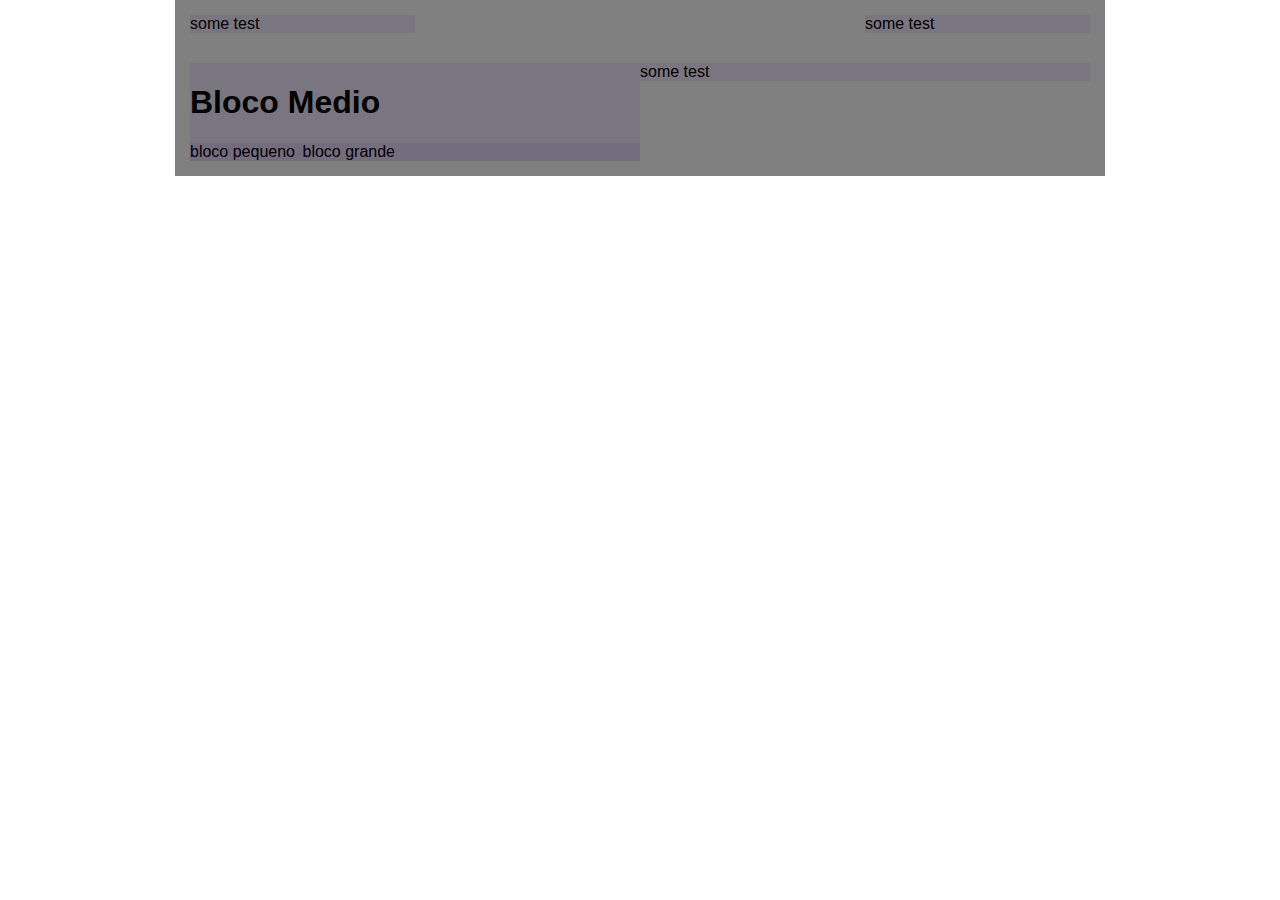
<file: deadstrap/index.html>
<html>
<head>
  <meta charset="UTF-8">
  <title>deadstrap</title>
  <link rel="stylesheet" href="css/deadstrap.css">
</head>
<body>

<div class="container center medium clearfix">
  <div class="bloco pequeno">some test</div>
  <div class="bloco pequeno right">some test</div>
</div>
<div class="container center medium clearfix">
  <div class="bloco medio"><h1>Bloco Medio</h1>
    <div class="bloco pequeno">bloco pequeno</div>
    <div class="bloco grande">bloco grande</div>
  </div>
  <div class="bloco medio offset">some test</div>
</div>

</body>
</html>
</file>
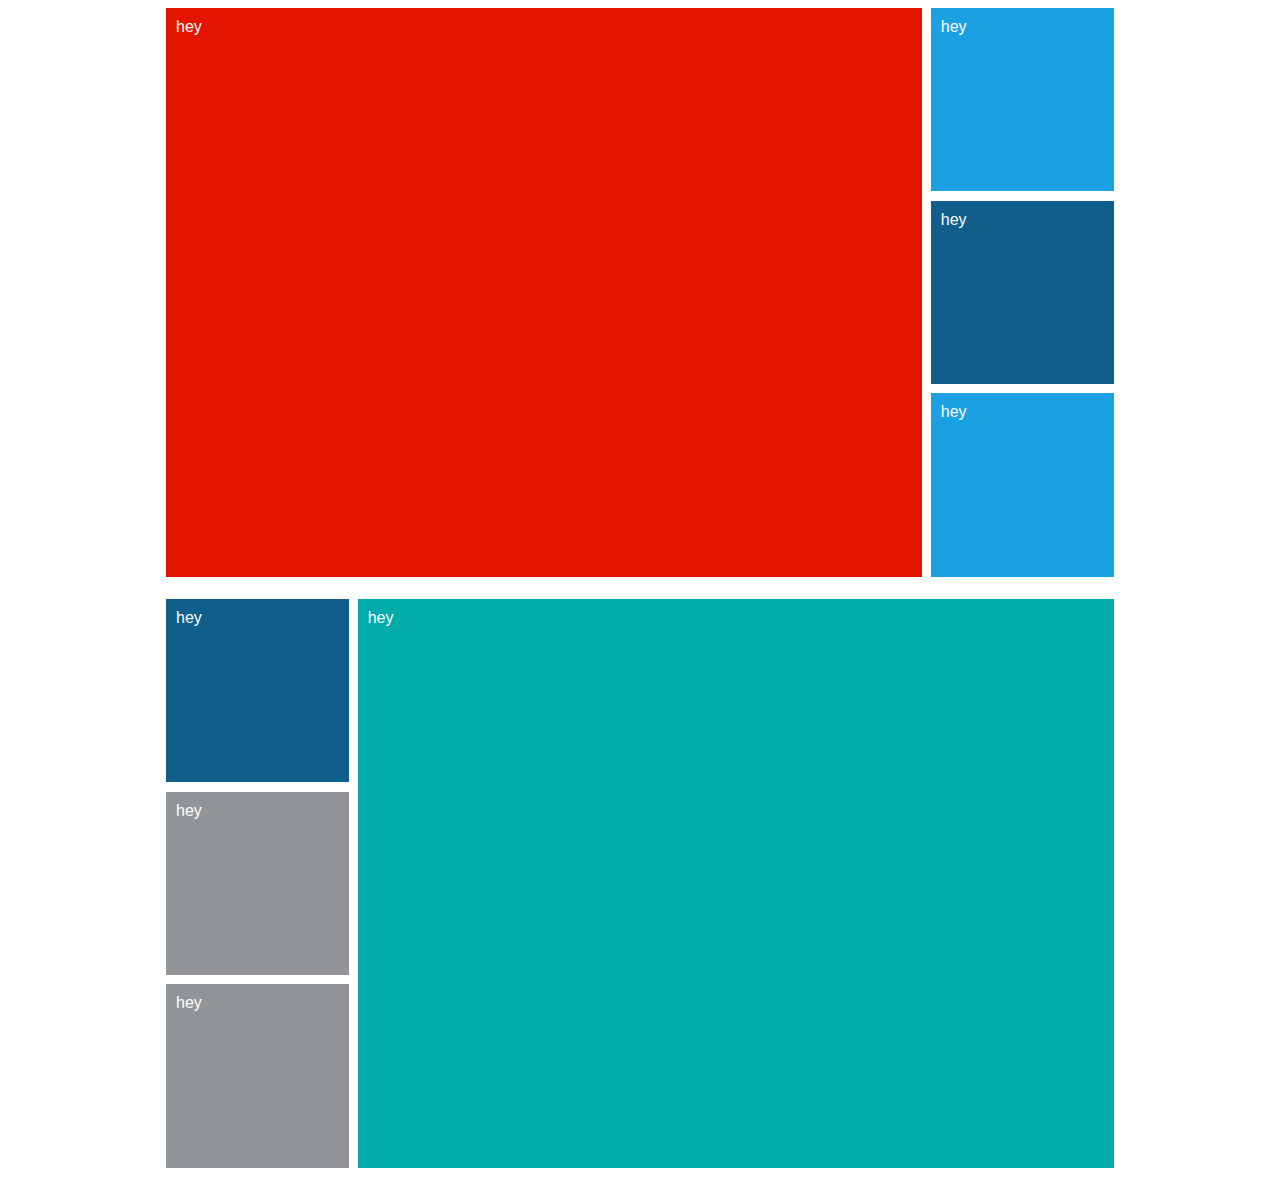
<file: Bootstrap/simpleResponsivity.htm>
<!DOCTYPE html>
<html>
<head>

<meta charset=utf-8 />
<title>index</title>
<meta name="viewport" content="width=device-width">

</head>
  <style>
  
body {
 font-family: sans-serif; 
}
div.large, div.small {
  -moz-transition: all 0.5s ease-out;
  -o-transition: all 0.5s ease-out;
  -webkit-transition: all 0.5s ease-out;
  -ms-transition: all 0.5s ease-out;
}
div.large {
  background: #E51400;
  width: 79.777777%; 
  padding-bottom: 60%;
  float: left;
  position: relative;
}

div.small {
  width: 19.333333%;
  padding-bottom: 19.333333%;
  margin-bottom: 1%;
  display: block;
  background: #000;
  float: right;
  position:relative;
  background: #1BA1E2;
  
	}
	div.small:nth-child(3){
	
	background: #0F5E8C;

}


div.small div, div.large div {
  position: absolute;
  top: 0;
  left: 0;
  color: #fff;
  padding: 10px;
}

div.top, div.bottom {
  width: 75%;
  overflow: hidden;
  margin: 0 auto 1%;
}

div.bottom div.large {
  background: #00ABA9;
}

div.bottom div.small {
  float: left;
  background: #929597;

}
div.bottom div.small:nth-child(2){
background: #0F5E8C;
}

div.bottom div.large {
  float: right;
}

@media screen and (max-width: 768px) {
 div.top, div.bottom {
   width: 98%; 
  }
}
@media screen and (max-width: 600px) {
  div.large {
   width: 100%; 
  }
  div.small {
    width: 32%;
    float: left;
    padding-bottom: 32%;
    margin-right: 2%;
    margin-top: 2%;
   display:inline-block;
  }
  div.small:last-child{
     margin-right: 0;
  }
}

  
  </style>
<body>

<div class="top">
  <div class="large">
    <div>hey</div>
  </div>
  <div class="small">
    <div>hey</div>
  </div>
   <div class="small">
     <div>hey</div>
  </div>
   <div class="small">
     <div>hey</div>
  </div>
</div>


<div class="bottom">
  <div class="large">
    <div>hey</div>
  </div>
  <div class="small">
    <div>hey</div>
  </div>
   <div class="small">
     <div>hey</div>
  </div>
   <div class="small">
     <div>hey</div>
  </div>
</div>

   </body>
</html>
</file>
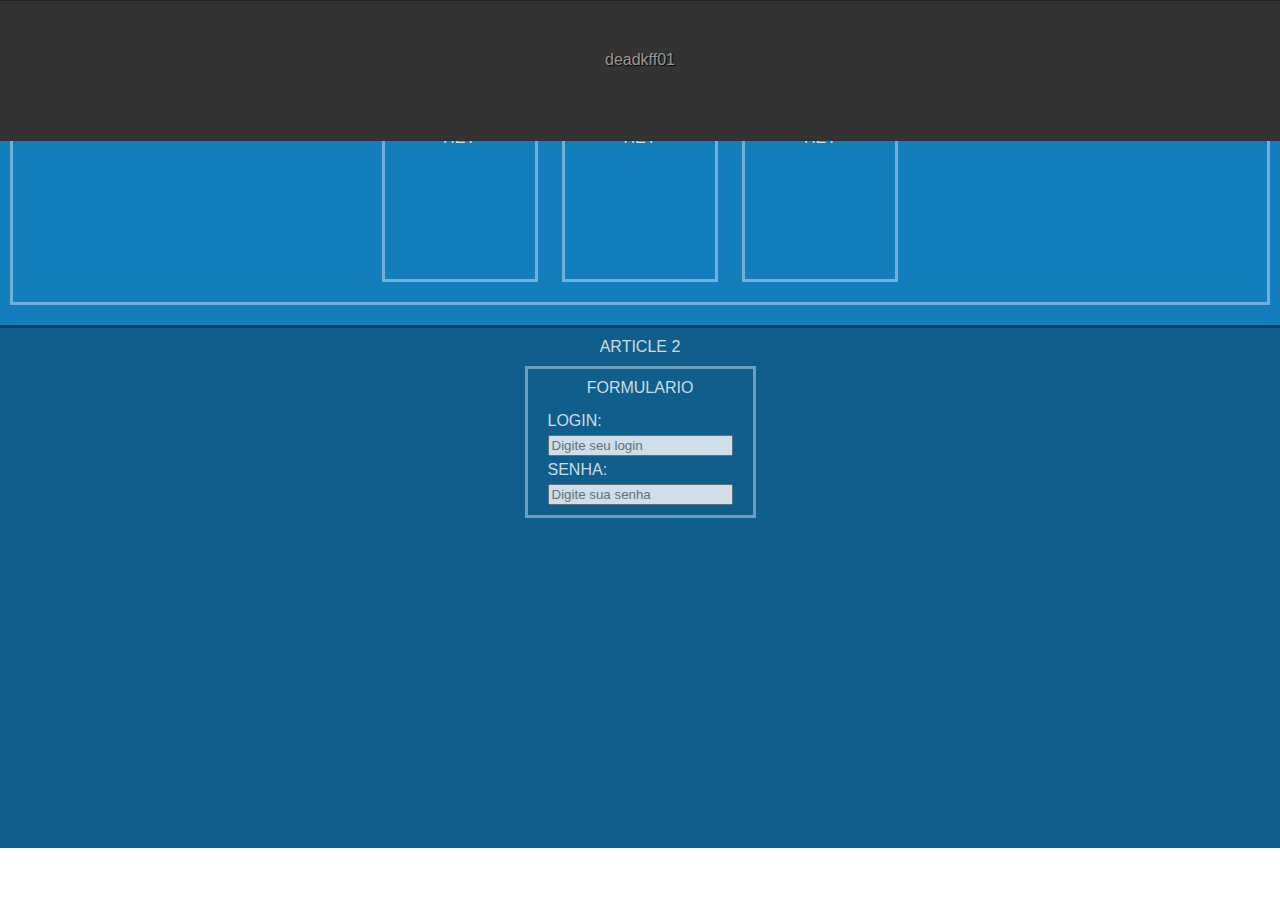
<file: DiagramacaoCSS/index-displayflex-ie10+.htm>
<!DOCTYPE html>
<html>
<head>

<meta charset=utf-8 />
<title>index</title>
<meta name="viewport" content="width=device-width">


</head>
  <style>
  
  *{
   font-family: sans-serif; 
  }
	html,body{
	padding:0px;
	margin:0px;
	}
	
body {
   display: flex;
   flex-direction: column;
   min-height: 100%;
  
    /* IE 10  */
  -ms-flex-preferred-size: auto;
 }
 #container{
   flex: 1;
   width: 100%;
 
	}

 #header{ 
 
  margin:0px auto;
  width:100%;
  line-height:60px;
  background:#333;
  color:rgba(255,255,255, 0.9);
  text-align:center;
}
 
 div#article1{
  margin:5px 0px auto;
  width:100%;
  padding:10px 0px;
  background: #137EBC;
  color:rgba(255,255,255, 0.8);
  text-align:center;
 
 }
  
  
  ul{
  padding:10px;
  list-style:none;
  margin:10px;
  border:3px solid rgba(255,255,255, 0.4);
  }
  
  li{

   display:inline-block;
   margin:10px;
   width:150px;
   height:150px;
   border:3px solid rgba(255,255,255, 0.4);
  }
  
  
  
  
   div#article2 {
	margin:0px auto;
	width:100%;
	padding:10px 0px;
    background: #0F5E8C;
   color:rgba(255,255,255, 0.8);

    text-align:center;
    height:500px;
    border-top: 3px solid rgba(0,0,0,0.3);
    margin-bottom:5px;

 }
 
 div#formContainer{
  padding:10px 20px;
  border:3px solid rgba(255,255,255, 0.4);
  margin:10px auto;
  max-width:500px;
  display: table;

 }
 
 #formularioLogin{
  
   text-align:left;
 }

 label.labelForm:first-child{
 
    margin-top:15px;
 }
  
  label.labelForm{
    display:block;
	margin:5px 0px;
	
  }


   input{
  opacity:0.8;
  }
  
  
   div#article3{
    
	position:absolute;
    height:10%;
    padding-top:50px;
    width: 100%;

  	font-family:Arial;
	text-shadow: 1px 1px 1px black;
	border-top: 1px solid rgba(0,0,0,0.3);

	box-shadow: inset 0 1px rgba(255,255,255, 0.3),  
	inset 0 10px rgba(255,255,255, 0.2), inset 0 10px 20px (255,255,255, 0.25),
	inset 0 -15px 30px rgba(0,0,0, 0.3);
	
	color:#999;
	background:#333;

	text-align:center;

 }
  
  
  </style>
<body>
<div id="header">
HEADER
</div>
<div id="container">
<div id="article1">
ARTICLE 1
<ul>
<li>HEY</li>
<li>HEY</li>
<li>HEY</li>
</ul>

</div>
   <div id="article2">
ARTICLE 2

<div id="formContainer">

FORMULARIO
<form id="formularioLogin" action="" method="post">
<label for="login" class="labelForm">LOGIN:</label>
<input type="text" id="nome" name="nome"  placeholder="Digite seu login"/>
<label for="senha" class="labelForm">SENHA:</label>
<input type="text" id="senha" name="senha"  placeholder="Digite sua senha"/>
</form>
</div>
</div>
</div>
  <div id="article3">
deadkff01
</div>
   </body>
</html>
</file>
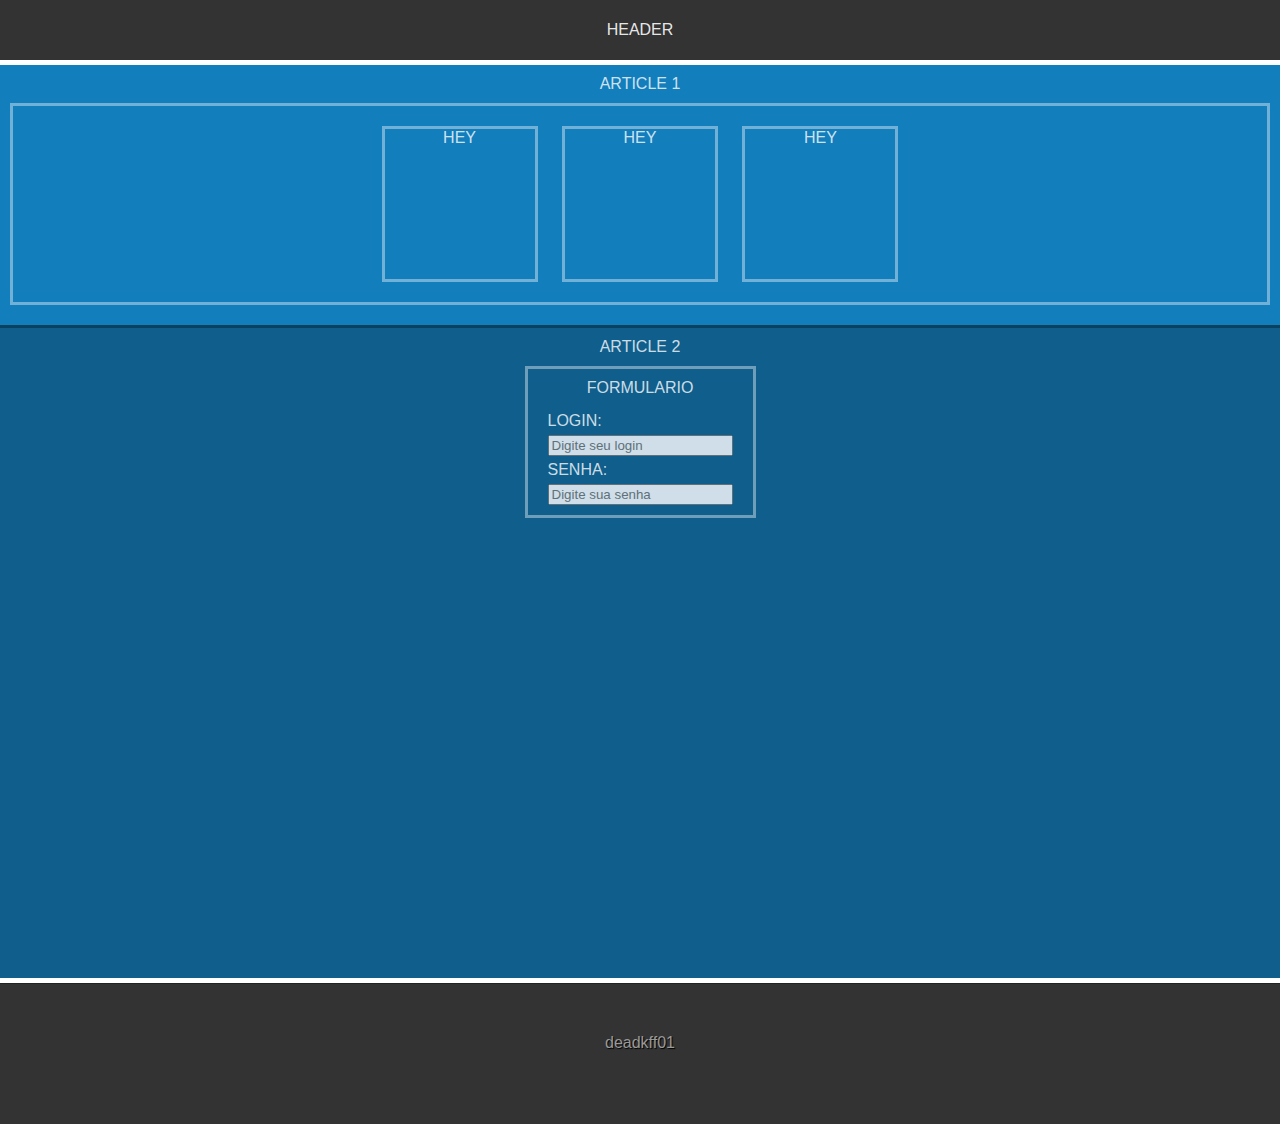
<file: DiagramacaoCSS/index-normal-ie8-ie9.htm>
<!DOCTYPE html>
<html>
<head>

<meta charset=utf-8 />
<title>index</title>
<meta name="viewport" content="width=device-width">

</head>
  <style>
  
  *{
   font-family: sans-serif; 
  }
	html,body{
	padding:0px;
	margin:0px;
	height: 100%;
	}
	

 #container{
	min-height: 100%;
	height: auto !important;
	height: 100%;
	margin: 0 auto -4em;
	}

 #header{ 
 
  margin:0px auto;
  width:100%;
  line-height:60px;
  background:#333;
  color:rgba(255,255,255, 0.9);
  text-align:center;
}
 
 div#article1{
  margin:5px 0px auto;
  width:100%;
  padding:10px 0px;
  background: #137EBC;
  color: rgba(255,255,255, 0.8);
  text-align:center;
 
 }
  
  
  ul{
  padding:10px;
  list-style:none;
  margin:10px;
  border:3px solid rgba(255,255,255, 0.4);
  }
  
  li{

   display:inline-block;
   margin:10px;
   width:150px;
   height:150px;
   border:3px solid rgba(255,255,255, 0.4);
  }
  
  
  
  
   div#article2 {
	margin:0px auto;
	width:100%;
	padding:10px 0px;
    background: #0F5E8C;
    color:rgba(255,255,255, 0.8);
    text-align:center;
    height:630px;
    border-top: 3px solid rgba(0,0,0,0.3);
    margin-bottom:5px;

 }
 
 div#formContainer{
  padding:10px 20px;
  border:3px solid rgba(255,255,255, 0.4);
  margin:10px auto;
  max-width:500px;
  display: table;

 }
 
 #formularioLogin{
  
   text-align:left;
 }

 label.labelForm:first-child{
 
    margin-top:15px;
 }
  
  label.labelForm{
    display:block;
	margin:5px 0px;
	
  }
  input{
  opacity:0.8;
  }
  
  
   .push {
clear: both;
height: 4em;
}
  
   div#article3{
    clear: both;
	position:absolute;
    height:10%;
    padding-top:50px;
    width: 100%;

  	font-family:Arial;
	text-shadow: 1px 1px 1px black;
	border-top: 1px solid rgba(0,0,0,0.3);

	box-shadow: inset 0 1px rgba(255,255,255, 0.3),  
	inset 0 10px rgba(255,255,255, 0.2), inset 0 10px 20px (255,255,255, 0.25),
	inset 0 -15px 30px rgba(0,0,0, 0.3);
	
	color:#999;
	background:#333;

	text-align:center;

 }
  
  
  </style>
<body>
<div id="header">
HEADER
</div>
<div id="container">
<div id="article1">
ARTICLE 1
<ul>
<li>HEY</li>
<li>HEY</li>
<li>HEY</li>
</ul>

</div>
   <div id="article2">
ARTICLE 2

<div id="formContainer">

FORMULARIO
<form id="formularioLogin" action="" method="post">
<label for="login" class="labelForm">LOGIN:</label>
<input type="text" id="nome" name="nome"  placeholder="Digite seu login"/>
<label for="senha" class="labelForm">SENHA:</label>
<input type="text" id="senha" name="senha"  placeholder="Digite sua senha"/>
</form>
</div>
</div>
<div class="push"></div>
       
</div>
  <div id="article3">
deadkff01
</div>
   </body>
</html>
</file>
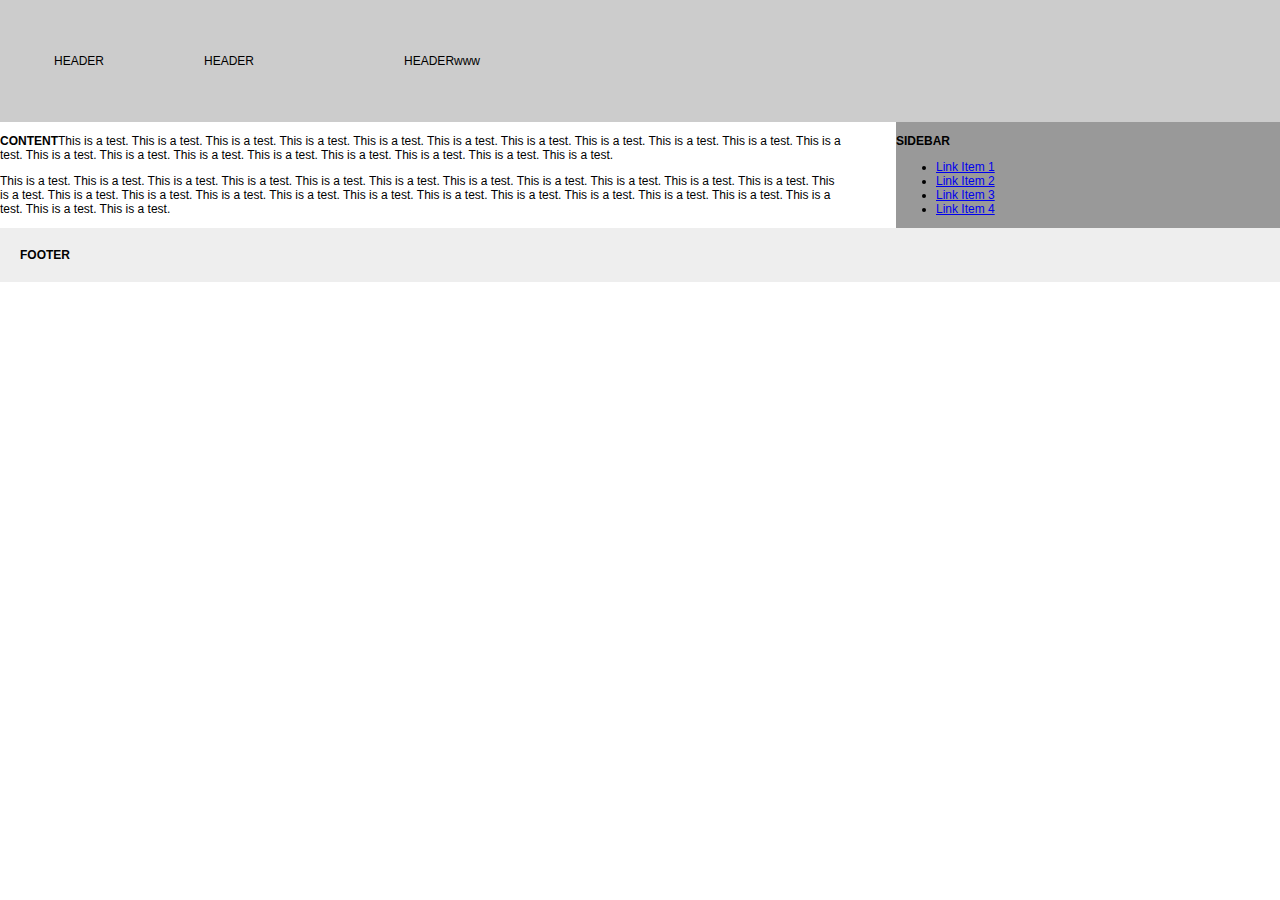
<file: DiagramacaoCSS/index22.html>
<!DOCTYPE html PUBLIC "-//W3C//DTD XHTML 1.0 Transitional//EN"
    "http://www.w3.org/TR/xhtml1/DTD/xhtml1-transitional.dtd">
<html xmlns="http://www.w3.org/1999/xhtml" xml:lang="en" lang="en">
<head>
  <meta http-equiv="content-type" content="text/html; charset=utf-8" />
  <title></title>
  <style type="text/css" media="screen">
  body {
    font-family: verdana, sans-serif;
    font-size: 12px;
	margin:0px;
	padding:0px;
    }
  
  #header {
    background: #ccc;
    padding: 4px;
		margin:0px;
    }
	
	#logo{
	margin:50px;
	display:inline-block;
	}
	#logo2{
	margin:0px 100px;
	display:inline-block;
	}
  
  #sidebar {
    float: right;
    width: 30%;
    background: #999;
    }
  
  #content {
    margin-right: 34%;
    }
  
  #footer {
    clear: right;
    background: #eee;
    padding: 20px;
    }
  
  </style>
</head>
<body>

<div id="header">
<div id="logo">HEADER</div><div id="logo">HEADER</div><div id="logo2">HEADERwww</div>
</div>

<div id="sidebar">
<p><strong>SIDEBAR</strong></p>
<ul>
<li><a href="#">Link Item 1</a></li>
<li><a href="#">Link Item 2</a></li>
<li><a href="#">Link Item 3</a></li>
<li><a href="#">Link Item 4</a></li>
</ul>
</div>

<div id="content">
<p><strong>CONTENT</strong>This is a test. This is a test. This is a test. This is a test. 
This is a test. This is a test. This is a test. This is a test. This is a test. 
This is a test. This is a test. This is a test. This is a test. This is a test. 
This is a test. This is a test. This is a test. This is a test. This is a test. 

</p>

<p>This is a test. This is a test. This is a test. This is a test. 
This is a test. This is a test. This is a test. This is a test. This is a test. 
This is a test. This is a test. This is a test. This is a test. This is a test. 
This is a test. This is a test. This is a test. This is a test. This is a test. This is a test. 
This is a test. This is a test. This is a test. This is a test. This is a test. 
</p>
</div>

<div id="footer">
<strong>FOOTER</strong>
</div>
</body>
</html>
</file>
<file: deadstrap/css/deadstrap.css>
@import url("normalize.css");

/*---clearfix---*/
.clearfix:before, .clearfix:after {
    content: "";
    display: table;
}

.clearfix:after {
    clear: both;
}

.clearfix {
    *zoom: 1;
}

body {
  background: #fff;
}

.fundoSite {
  z-index: -1;
  position:fixed;
  left: 0px;
  top: 0px;
  width: 100%;
  height: 100%;
}

.container {
  position: relative;
  display: block;
  background: gray;
  padding: 15px;
}
.container.center {
  margin: 0px auto;
}

.container.left {
  float: left;
}

.container.right {
   float: right;
}

.container.fullWidth {
  width: 100%;
}

.container.large {
  width: 1260px;
}

.container.medium {
    width: 900px;
}

.bloco {
  float: left;
  background-color: rgba(86,61,124,.15);
}
.bloco.right {
  float: right;
}
.bloco.center {
  margin: 0px auto;
}
.bloco.pequeno {
  width:25%;
}
.bloco.medio {
    width: 50%;
}
.bloco.grande {
    width: 75%;
}
.bloco.offser {
  margin-right: 0px;
}
</file>
